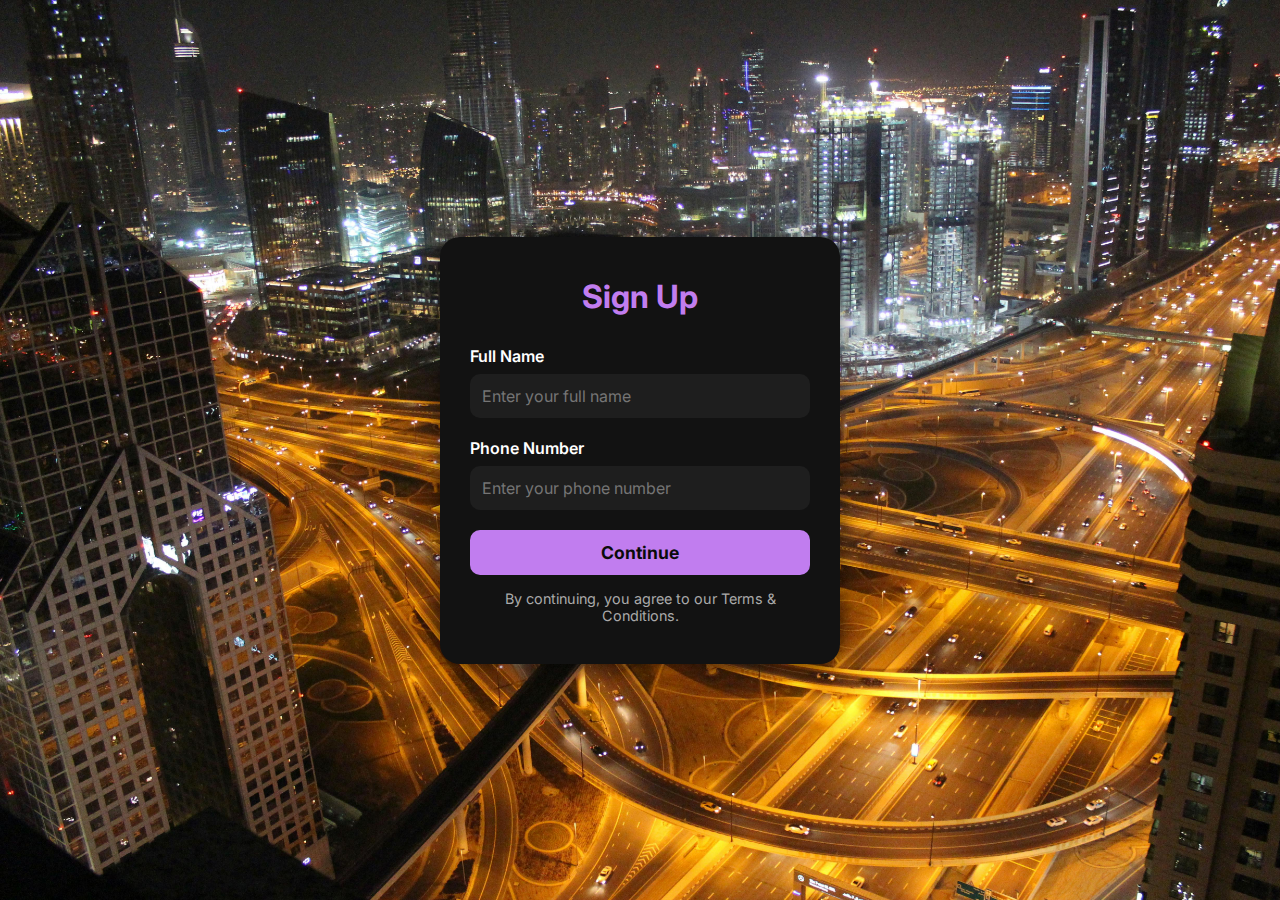
<file: imgvid/signup.html>
<!DOCTYPE html>
<html lang="en">
<head>
  <meta charset="UTF-8" />
  <meta name="viewport" content="width=device-width, initial-scale=1.0" />
  <title>Sign Up | Quick Path</title>
  <link rel="stylesheet" href="https://cdnjs.cloudflare.com/ajax/libs/font-awesome/6.0.0-beta3/css/all.min.css">
  <link href="https://fonts.googleapis.com/css2?family=Inter:wght@400;600&display=swap" rel="stylesheet">
  <style>
    * {
      margin: 0;
      padding: 0;
      box-sizing: border-box;
      font-family: 'Inter', sans-serif;
    }

    body {
      background:url("pexels-lina-mamone-661542-1472612.jpg");
      background-size: cover;
      background-color: #0b0b0b;
      color: #fff;
      display: flex;
      align-items: center;
      justify-content: center;
      height: 100vh;
      padding: 20px;
    }

    .signup-container {
      background: #121212;
      padding: 40px 30px;
      border-radius: 20px;
      box-shadow: 0 0 20px rgba(0, 0, 0, 0.6);
      width: 100%;
      max-width: 400px;
    }

    .signup-container h2 {
      text-align: center;
      color: #c17def;
      margin-bottom: 30px;
      font-size: 2rem;
    }

    .form-group {
      margin-bottom: 20px;
    }

    label {
      display: block;
      margin-bottom: 8px;
      font-weight: 600;
    }

    input[type="text"],
    input[type="tel"] {
      width: 100%;
      padding: 12px;
      border: none;
      border-radius: 10px;
      background: #1e1e1e;
      color: #fff;
      font-size: 1rem;
    }

    input[type="submit"] {
      width: 100%;
      padding: 12px;
      border: none;
      border-radius: 10px;
      background-color: #c17def;
      color: #0b0b0b;
      font-weight: bold;
      cursor: pointer;
      font-size: 1.1rem;
      transition: background 0.3s ease;
    }

    input[type="submit"]:hover {
      background-color: #a055cf;
    }

    .note {
      margin-top: 15px;
      text-align: center;
      font-size: 0.9rem;
      color: #aaa;
    }
  </style>
</head>
<body>
  <div class="signup-container">
    <h2>Sign Up</h2>
    <form action="#" method="POST">
      <div class="form-group">
        <label for="name">Full Name</label>
        <input type="text" id="name" name="name" placeholder="Enter your full name" required />
      </div>
      <div class="form-group">
        <label for="phone">Phone Number</label>
        <input type="tel" id="phone" name="phone" placeholder="Enter your phone number" required />
      </div>
      <input type="submit" value="Continue" />
    </form>
    <p class="note">By continuing, you agree to our Terms & Conditions.</p>
  </div>
</body>
</html>
</file>
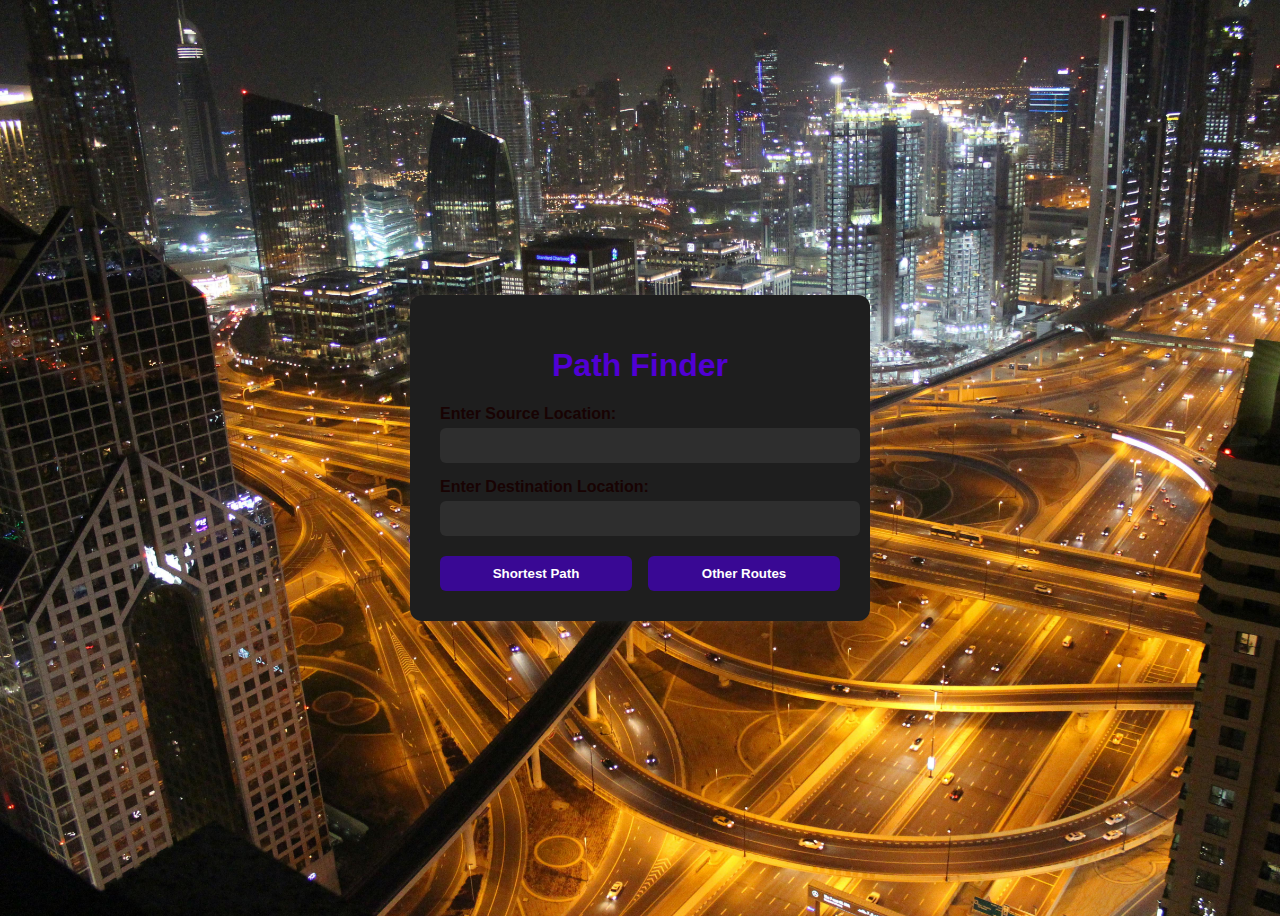
<file: templates/hyperlink.html>
<!DOCTYPE html>
<html lang="en">
<head>
  <meta charset="UTF-8">
  <title>Shortest Path Finder</title>
  <style>
    body {
 background: url('pexels-lina-mamone-661542-1472612.jpg');
      background-size: cover;
     
      font-family: 'Segoe UI', Tahoma, Geneva, Verdana, sans-serif;
      color: #180303;
      display: flex;
      justify-content: center;
      align-items: center;
      height: 100vh;
    }

    .form-container {
      background-color: #1e1e1e;
      padding: 30px;
      border-radius: 12px;
      box-shadow: 0 0 10px rgba(255, 255, 255, 0.1);
      width: 400px;
    }

    h1 {
      text-align: center;
      color: #5100d4;
    }

    label {
      display: block;
      margin-top: 15px;
      font-weight: bold;
    }

    input[type="text"] {
      width: 100%;
      padding: 10px;
      margin-top: 5px;
      border-radius: 6px;
      border: none;
      background-color: #2e2e2e;
      color: #ffffff;
    }

    .button-group {
      display: flex;
      justify-content: space-between;
      margin-top: 20px;
    }

    button {
      width: 48%;
      padding: 10px;
      background-color: #390894;
      color: white;
      border: none;
      border-radius: 6px;
      cursor: pointer;
      font-weight: bold;
      transition: background-color 0.3s;
    }

    button:hover {
      background-color: #0097a7;
    }
  </style>
</head>
<body>
  <div class="form-container">
    <h1>Path Finder</h1>
    <form method="post">
      <label for="pickup">Enter Source Location:</label>
      <input type="text" name="pickup" id="pickup" required>

      <label for="drop">Enter Destination Location:</label>
      <input type="text" name="drop" id="drop" required>

      <div class="button-group">
        <button type="submit" name="action" value="shortest">Shortest Path</button>
        <button type="submit" name="action" value="alternatives">Other Routes</button>
      </div>
    </form>
  </div>
</body>
</html>
</file>
